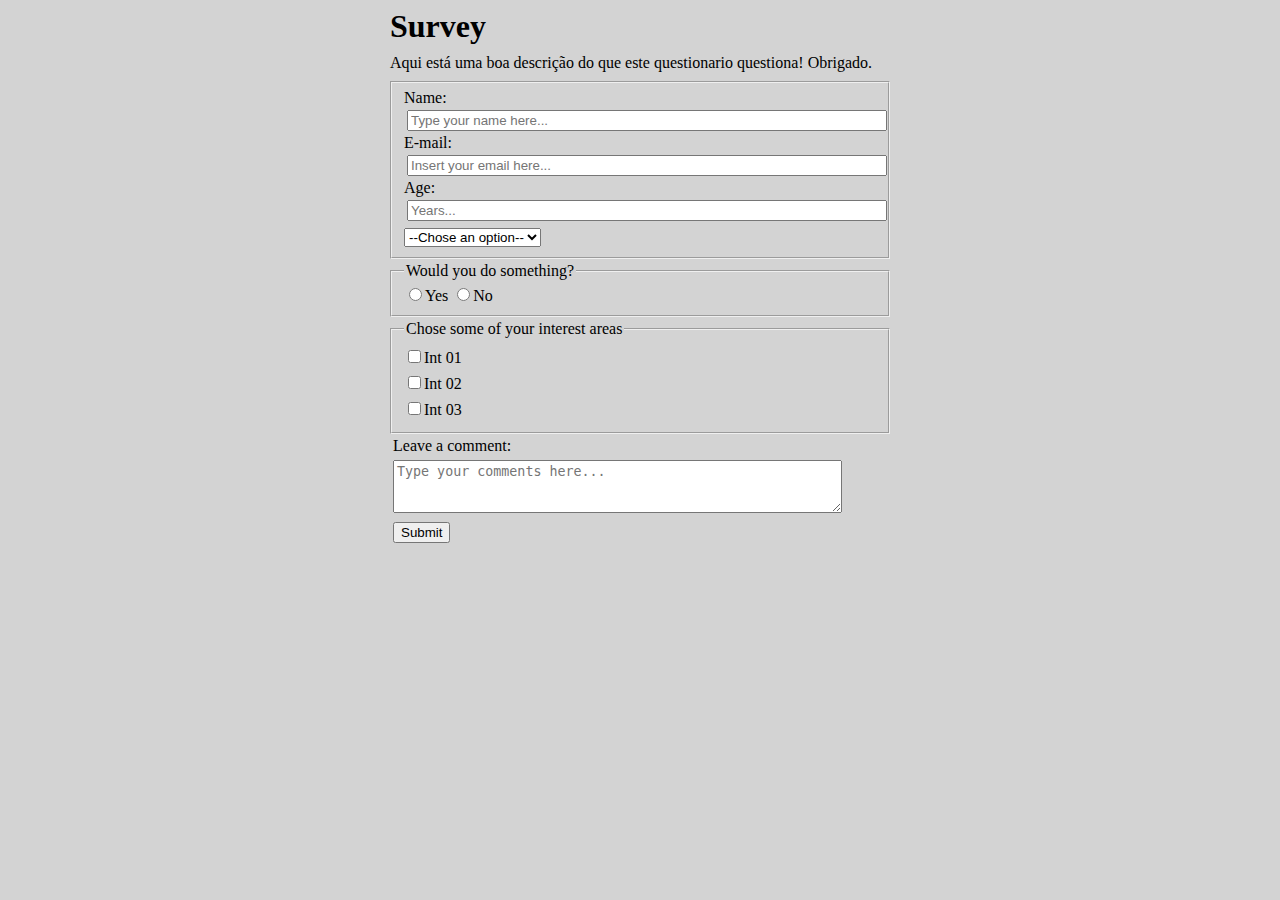
<file: certification-project-survey-form/index.html>
<!DOCTYPE html>
<html lang='en'>
  <head>
    <meta charset='utf-8'>
    <link rel='stylesheet' href='styles.css'>
    <title>Survey Form</title>
  </head>
  <body>
    <h1 id='title'>Survey</h1>
    <p id='description'>
      Aqui está uma boa descrição do que este questionario questiona! Obrigado.
    </p>
    <form id='survey-form'>
      <fieldset id='personal-info'>
        <label for='name' id='name-label'>Name: <input type='text' id='name' placeholder='Type your name here...' required></label>
        <label for='email' id='email-label'>E-mail: <input type='email' id='email' placeholder='Insert your email here...' required></label>
        <label for='number' id='number-label'>Age: <input type='number' id='number' placeholder='Years...' min='18' max='110'></label>
        <select id='dropdown'>
          <option value='standard'>--Chose an option--</option>
          <option value='dog'>Dog</value>
          <option value='cat'>Cat</value>
        </select>
      </fieldset>
      <fieldset id='would'>
        <legend>Would you do something?</legend>
        <label for='radio-yes'><input type='radio' id='radio-yes' name='would' value='y'>Yes</label>
        <label for='radio-no'><input type='radio' id='radio-no' name='would' value='no'>No</label>
      </fieldset>
      <fieldset id='interests'>
        <legend>Chose some of your interest areas</legend>
        <label for='int1'><input type='checkbox' id='int1' name='int1' value='1'>Int 01</label>
        <label for='int2'><input type='checkbox' id='int2' name='int2' value='2'>Int 02</label>
        <label for='int3'><input type='checkbox' id='int3' name='int3' value='3'>Int 03</label>
      </fieldset>
      <label for='comments' id='textarea'>Leave a comment:<textarea id='comments' name='comments' rows='3' cols='53' placeholder='Type your comments here...'></textarea></label>
      <button type='submit' id='submit'>Submit</button>
</file>
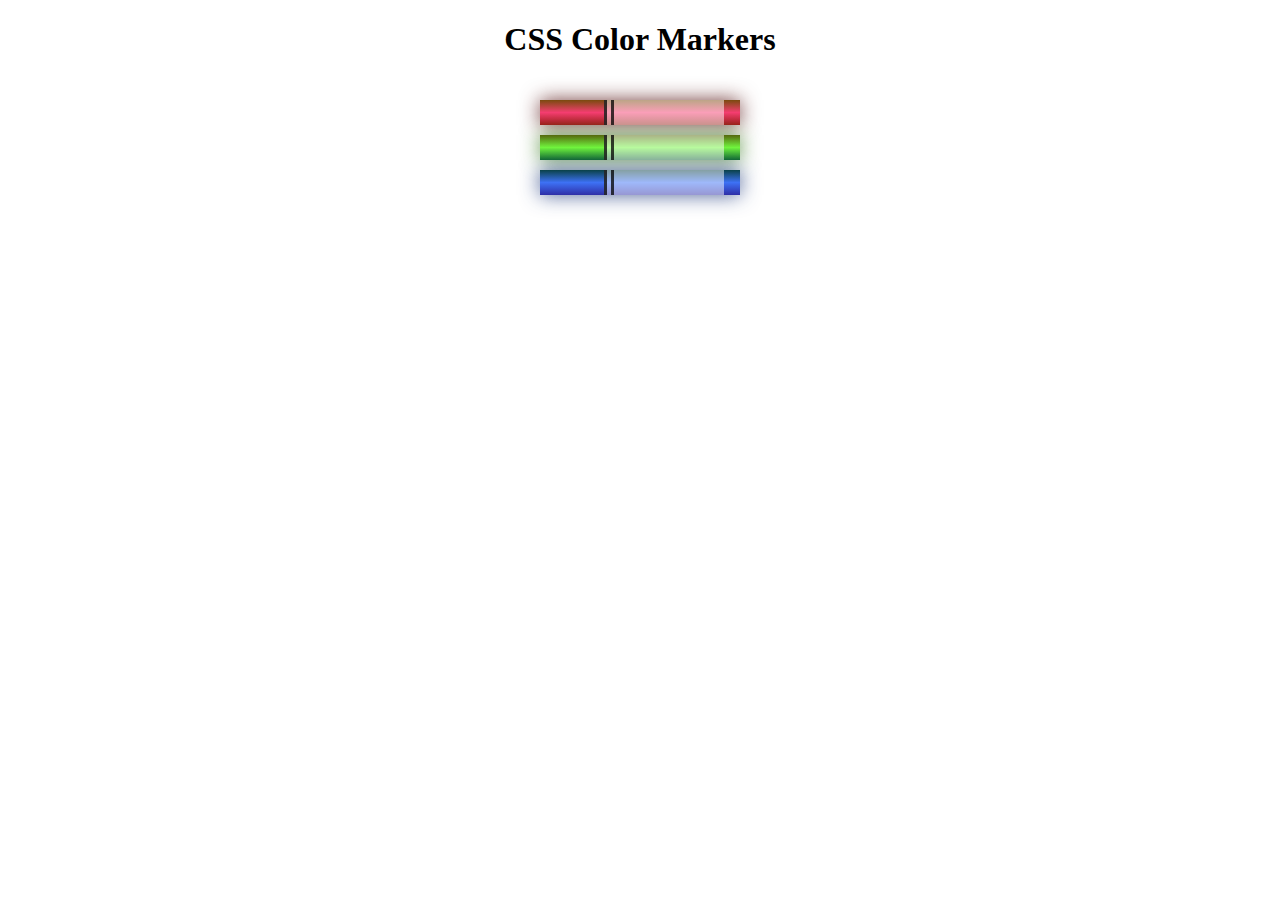
<file: learn-css-colors-by-building-a-set-of-colored-markers/index.html>
<!DOCTYPE html>
<html lang="en">
  <head>
    <meta charset="utf-8">
    <meta name="viewport" content="width=device-width, initial-scale=1.0">
    <title>Colored Markers</title>
    <link rel="stylesheet" href="styles.css">
  </head>
  <body>
    <h1>CSS Color Markers</h1>
    <div class="container">
      <div class="marker red">
        <div class="cap"></div>
        <div class="sleeve"></div>
      </div>
      <div class="marker green">
        <div class="cap"></div>
        <div class="sleeve"></div>
      </div>
      <div class="marker blue">
        <div class="cap"></div>
        <div class="sleeve"></div>
      </div>
    </div>
  </body>
</html>
</file>
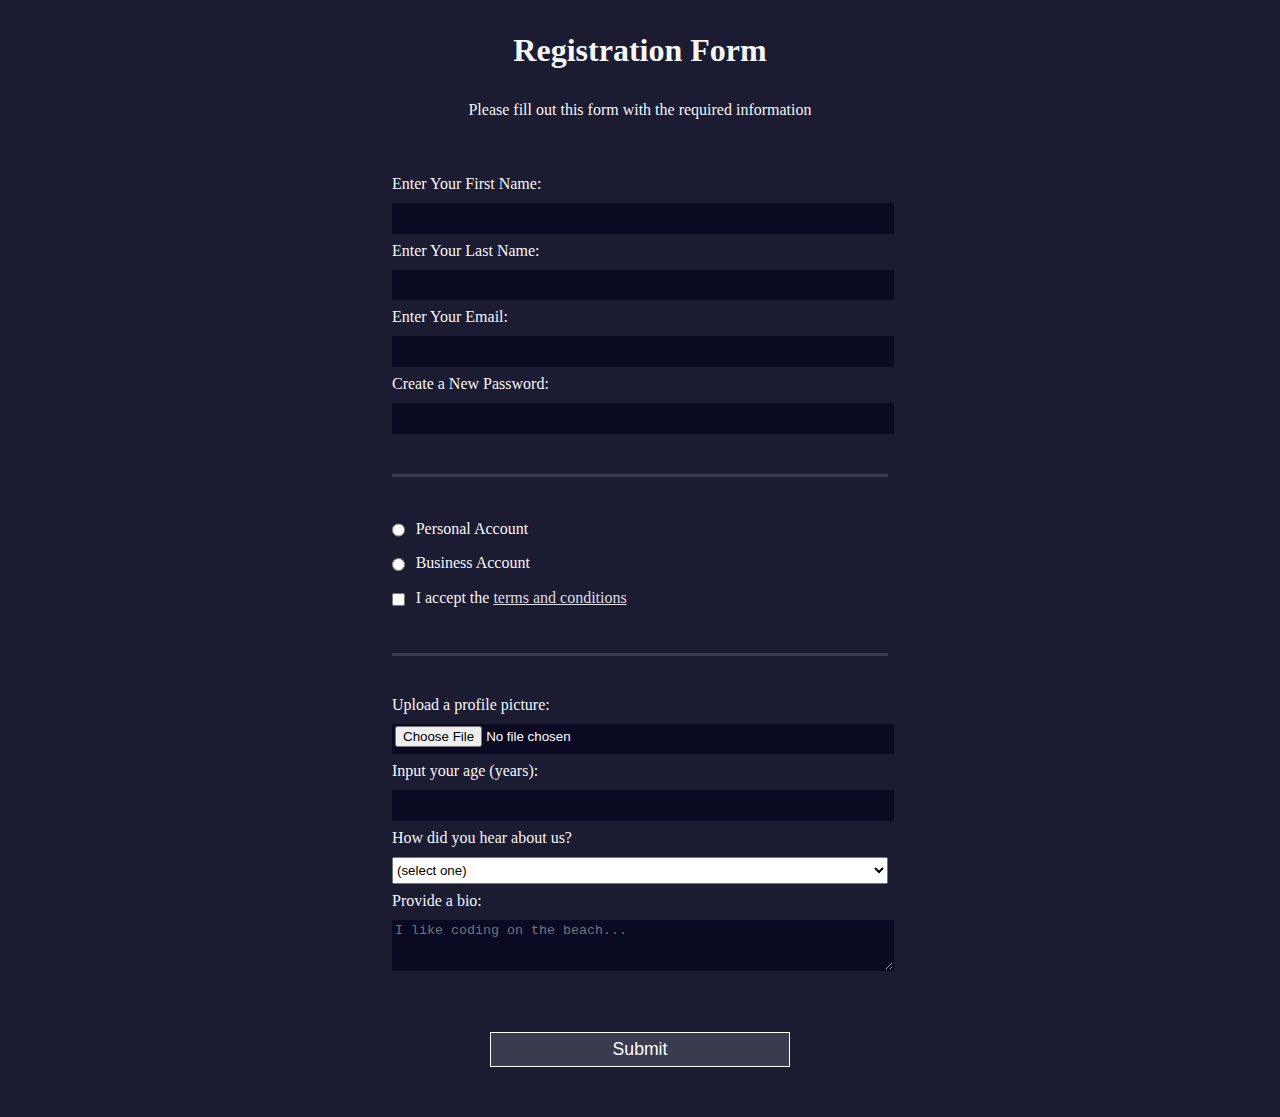
<file: learn-html-forms-by-building-a-registration-form/index.html>
<!DOCTYPE html>
<html lang="en">
  <head>
    <meta charset="UTF-8">
    <title>Registration Form</title>
    <link rel="stylesheet" href="styles.css" />
  </head>
  <body>
    <h1>Registration Form</h1>
    <p>Please fill out this form with the required information</p>
    <form method="post" action='https://register-demo.freecodecamp.org'>
      <fieldset>
        <label for="first-name">Enter Your First Name: <input id="first-name" name="first-name" type="text" required /></label>
        <label for="last-name">Enter Your Last Name: <input id="last-name" name="last-name" type="text" required /></label>
        <label for="email">Enter Your Email: <input id="email" name="email" type="email" required /></label>
        <label for="new-password">Create a New Password: <input id="new-password" name="new-password" type="password" pattern="[a-z0-5]{8,}" required /></label>
      </fieldset>
      <fieldset>
        <label for="personal-account"><input id="personal-account" type="radio" name="account-type" class="inline" /> Personal Account</label>
        <label for="business-account"><input id="business-account" type="radio" name="account-type" class="inline" /> Business Account</label>
        <label for="terms-and-conditions">
          <input id="terms-and-conditions" type="checkbox" required name="terms-and-conditions" class="inline" /> I accept the <a href="https://www.freecodecamp.org/news/terms-of-service/">terms and conditions</a>
        </label>
      </fieldset>
      <fieldset>
        <label for="profile-picture">Upload a profile picture: <input id="profile-picture" type="file" name="file" /></label>
        <label for="age">Input your age (years): <input id="age" type="number" name="age" min="13" max="120" /></label>
        <label for="referrer">How did you hear about us?
          <select id="referrer" name="referrer">
            <option value="">(select one)</option>
            <option value="1">freeCodeCamp News</option>
            <option value="2">freeCodeCamp YouTube Channel</option>
            <option value="3">freeCodeCamp Forum</option>
            <option value="4">Other</option>
          </select>
        </label>
        <label for="bio">Provide a bio:
          <textarea id="bio" name="bio" rows="3" cols="30" placeholder="I like coding on the beach..."></textarea>
        </label>
      </fieldset>
      <input type="submit" value="Submit" />
    </form>
  </body>
</html>
</file>
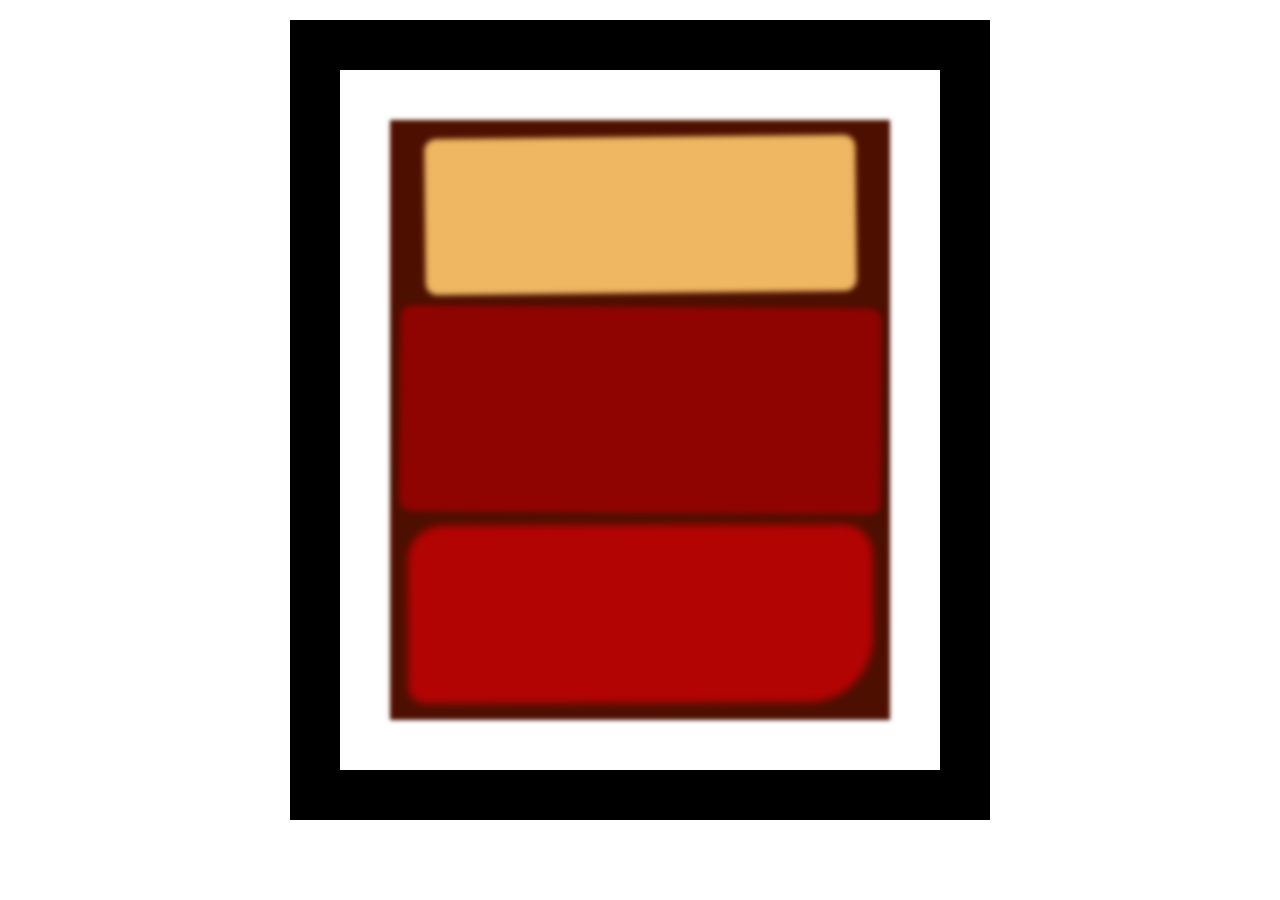
<file: learn-the-css-box-model-by-building-a -rothko-painting/index.html>
<!DOCTYPE html>
<html lang="en">
  <head>
    <meta charset="UTF-8">
    <title>Rothko Painting</title>
    <link href="./styles.css" rel="stylesheet">
  </head>
  <body>
    <div class="frame">
      <div class="canvas">
        <div class="one"></div>
        <div class="two"></div>
        <div class="three"></div>
      </div>
    </div>
  </body>
</html>
</file>
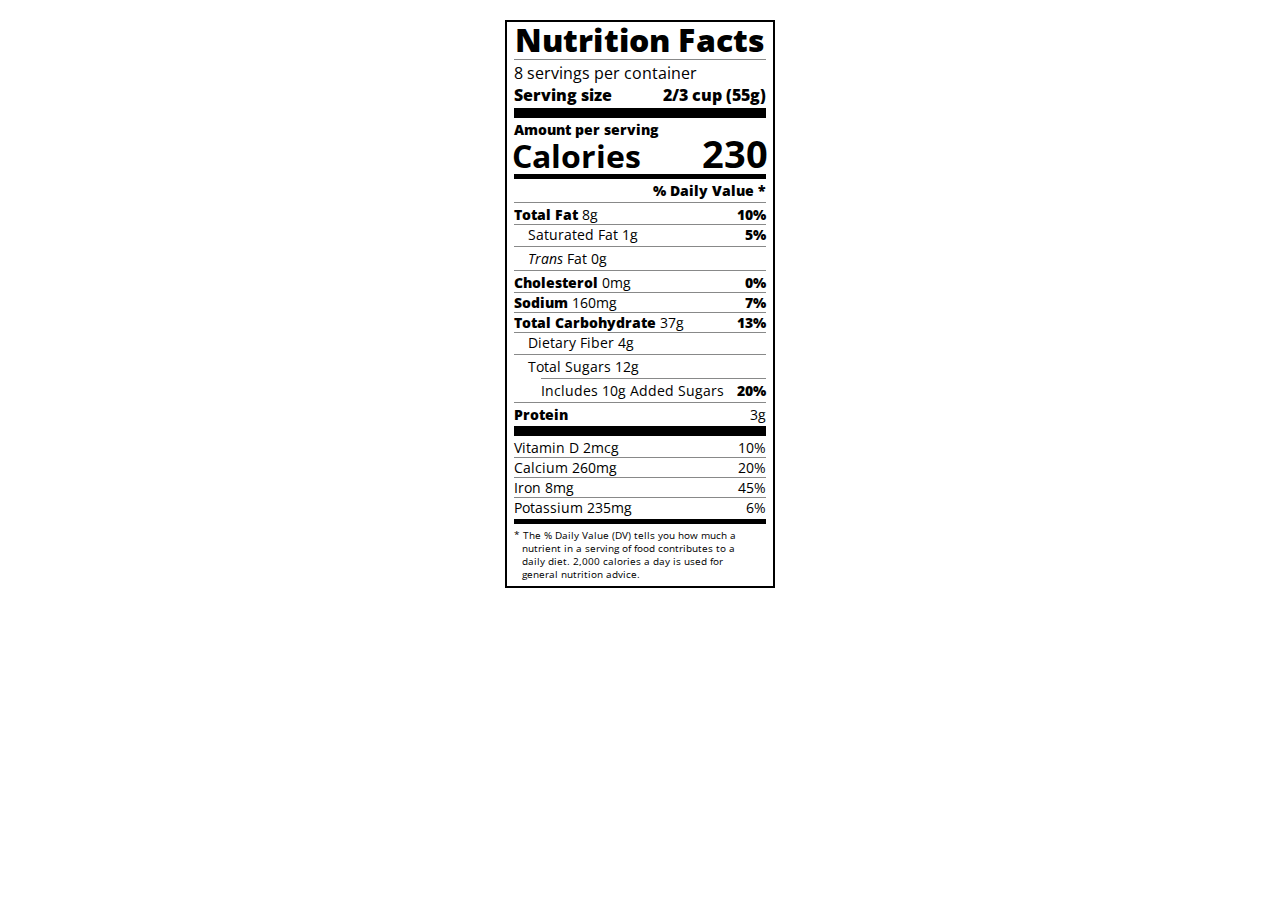
<file: learn-typography-by-building-a-nutrition-label/index.html>
<!DOCTYPE html>
<html lang="en">

<head>
  <meta charset="UTF-8">
  <title>Nutrition Label</title>
  <link href="https://fonts.googleapis.com/css?family=Open+Sans:400,700,800" rel="stylesheet">
  <link href="./styles.css" rel="stylesheet">
</head>

<body>
  <div class="label">
    <header>
      <h1 class="bold">Nutrition Facts</h1>
      <div class="divider"></div>
      <p>8 servings per container</p>
      <p class="bold">Serving size <span>2/3 cup (55g)</span></p>
    </header>
    <div class="divider large"></div>
    <div class="calories-info">
      <div class="left-container">
        <h2 class="bold small-text">Amount per serving</h2>
        <p>Calories</p>
      </div>
      <span>230</span>
    </div>
    <div class="divider medium"></div>
    <div class="daily-value small-text">
      <p class="bold right no-divider">% Daily Value *</p>
      <div class="divider"></div>
      <p><span><span class="bold">Total Fat</span> 8g</span> <span class="bold">10%</span></p>
      <p class="indent no-divider">Saturated Fat 1g <span class="bold">5%</span></p>
      <div class="divider"></div>
      <p class="indent no-divider"><span><i>Trans</i> Fat 0g</span></p>
      <div class="divider"></div>
      <p><span><span class="bold">Cholesterol</span> 0mg</span> <span class="bold">0%</span></p>
      <p><span><span class="bold">Sodium</span> 160mg</span> <span class="bold">7%</span></p>
      <p><span><span class="bold">Total Carbohydrate</span> 37g</span> <span class="bold">13%</span></p>
      <p class="indent no-divider">Dietary Fiber 4g</p>
      <div class="divider"></div>
      <p class="indent no-divider">Total Sugars 12g</p>
      <div class="divider double-indent"></div>
      <p class="double-indent no-divider">Includes 10g Added Sugars <span class="bold">20%</span>
      <div class="divider"></div>
      <p class="no-divider"><span class="bold">Protein</span> 3g</p>
      <div class="divider large"></div>
      <p>Vitamin D 2mcg <span>10%</span></p>
      <p>Calcium 260mg <span>20%</span></p>
      <p>Iron 8mg <span>45%</span></p>
      <p class="no-divider">Potassium 235mg <span>6%</span></p>
    </div>
    <div class="divider medium"></div>
    <p class="note">* The % Daily Value (DV) tells you how much a nutrient in a serving of food contributes to a daily
      diet. 2,000 calories a day is used for general nutrition advice.</p>
  </div>
</body>
</html>
</file>
<file: certification-project-survey-form/styles.css>
body {
    max-width: 500px;
    margin: 0 auto;
    padding: 5px;
    background: lightgrey;
  }
  
  h1, p {
    margin: 3px 3px 9px 0;
  }
  
  #personal-info input {
    display: block;
    width: 100%;
    margin: 3px;
  }
  
  #personal-info select {
    margin-top: 4px;
  }
  
  fieldset {
    margin: 3px 0;
  }
  
  #interests label {
    display: block;
    padding: 3px 0;
  }
  
  textarea#comments {
    margin: 5px 0 5px 3px;
    padding: 3px;
  }
  
  label#textarea {
    padding: 3px;
  }
  
  button[type='submit'] {
    display: block;
    margin-left: 3px;
  }
</file>
<file: learn-css-colors-by-building-a-set-of-colored-markers/styles.css>
h1 {
    text-align: center;
  }
  
  .container {
    background-color: rgb(255, 255, 255);
    padding: 10px 0;
  }
  
  .marker {
    width: 200px;
    height: 25px;
    margin: 10px auto;
  }
  
  .cap {
    width: 60px;
    height: 25px;
  }
  
  .sleeve {
    width: 110px;
    height: 25px;
    background-color: rgba(255, 255, 255, 0.5);
    border-left: 10px double rgba(0, 0, 0, 0.75);
  }
  
  .cap, .sleeve {
    display: inline-block;
  }
  
  .red {
    background: linear-gradient(rgb(122, 74, 14), rgb(245, 62, 113), rgb(162, 27, 27));
    box-shadow: 0 0 20px 0 rgba(83, 14, 14, 0.8);
  }
  
  .green {
    background: linear-gradient(#55680D, #71F53E, #116C31);
    box-shadow: 0 0 20px 0 #3B7E20CC;
  }
  
  .blue {
    background: linear-gradient(hsl(186, 76%, 16%), hsl(223, 90%, 60%), hsl(240, 56%, 42%));
    box-shadow: 0 0 20px 0 hsl(223, 59%, 31%, 0.8);
  }
</file>
<file: learn-html-forms-by-building-a-registration-form/styles.css>
body {
    width: 100%;
    height: 100vh;
    margin: 0;
    background-color: #1b1b32;
    color: #f5f6f7;
    font-family: Tahoma;
    font-size: 16px;
  }
  
  h1, p {
    margin: 1em auto;
    text-align: center;
  }
  
  form {
    width: 60vw;
    max-width: 500px;
    min-width: 300px;
    margin: 0 auto;
    padding-bottom: 2em;
  }
  
  fieldset {
    border: none;
    padding: 2rem 0;
    border-bottom: 3px solid #3b3b4f;
  }
  
  fieldset:last-of-type {
    border-bottom: none;
  }
  
  label {
    display: block;
    margin: 0.5rem 0;
  }
  
  input,
  textarea,
  select {
    margin: 10px 0 0 0;
    width: 100%;
    min-height: 2em;
  }
  
  input, textarea {
    background-color: #0a0a23;
    border: 1px solid #0a0a23;
    color: #ffffff;
  }
  
  .inline {
    width: unset;
    margin: 0 0.5em 0 0;
    vertical-align: middle;
  }
  
  input[type="submit"] {
    display: block;
    width: 60%;
    margin: 1em auto;
    height: 2em;
    font-size: 1.1rem;
    background-color: #3b3b4f;
    border-color: white;
    min-width: 300px;
  }
  
  input[type="file"] {
    padding: 1px 2px;
  }
  
  a {
    color: #dfdfe2
  }
</file>
<file: learn-the-css-box-model-by-building-a -rothko-painting/styles.css>
.canvas {
    width: 500px;
    height: 600px;
    background-color: #4d0f00;
    overflow: hidden;
    filter: blur(2px);
  }
  
  .frame {
    border: 50px solid black;
    width: 500px;
    padding: 50px;
    margin: 20px auto;
  }
  
  .one {
    width: 425px;
    height: 150px;
    background-color: #efb762;
    margin: 20px auto;
    box-shadow: 0 0 3px 3px #efb762;
    border-radius: 9px;
    transform: rotate(-0.6deg);
  }
  
  .two {
    width: 475px;
    height: 200px;
    background-color: #8f0401;
    margin: 0 auto 20px;
    box-shadow: 0 0 3px 3px #8f0401;
    border-radius: 8px 10px;
    transform: rotate(0.4deg);
  }
  
  .one, .two {
    filter: blur(1px);
  }
  
  .three {
    width: 91%;
    height: 28%;
    background-color: #b20403;
    margin: auto;
    filter: blur(2px);
    box-shadow: 0 0 5px 5px #b20403;
    border-radius: 30px 25px 60px 12px;
    transform: rotate(-0.2deg)
  }
</file>
<file: learn-typography-by-building-a-nutrition-label/styles.css>
* {
    box-sizing: border-box;
  }
  
  html {
    font-size: 16px;
  }
  
  body {
    font-family: 'Open Sans', sans-serif;
  }
  
  .label {
    border: 2px solid black;
    width: 270px;
    margin: 20px auto;
    padding: 0 7px;
  }
  
  header h1 {
    text-align: center;
    margin: -4px 0;
    letter-spacing: 0.15px
  }
  
  p {
    margin: 0;
    display: flex;
    justify-content: space-between;
  }
  
  .divider {
    border-bottom: 1px solid #888989;
    margin: 2px 0;
  }
  
  .bold {
    font-weight: 800;
  }
  
  .large {
    height: 10px;
  }
  
  .large, .medium {
    background-color: black;
    border: 0;
  }
  
  .medium {
    height: 5px;
  }
  
  .small-text {
    font-size: 0.85rem;
  }
  
  
  .calories-info {
    display: flex;
    justify-content: space-between;
    align-items: flex-end;
  }
  
  .calories-info h2 {
    margin: 0;
  }
  
  .left-container p {
    margin: -5px -2px;
    font-size: 2em;
    font-weight: 700;
  }
  
  .calories-info span {
    margin: -7px -2px;
    font-size: 2.4em;
    font-weight: 700;
  }
  
  .right {
    justify-content: flex-end;
  }
  
  .indent {
    margin-left: 1em;
  }
  
  .double-indent {
    margin-left: 2em;
  }
  
  .daily-value p:not(.no-divider) {
    border-bottom: 1px solid #888989;
  }
  
  .note {
    font-size: 0.6rem;
    margin: 5px 0;
    padding: 0 8px;
    text-indent: -8px;
  }
</file>
